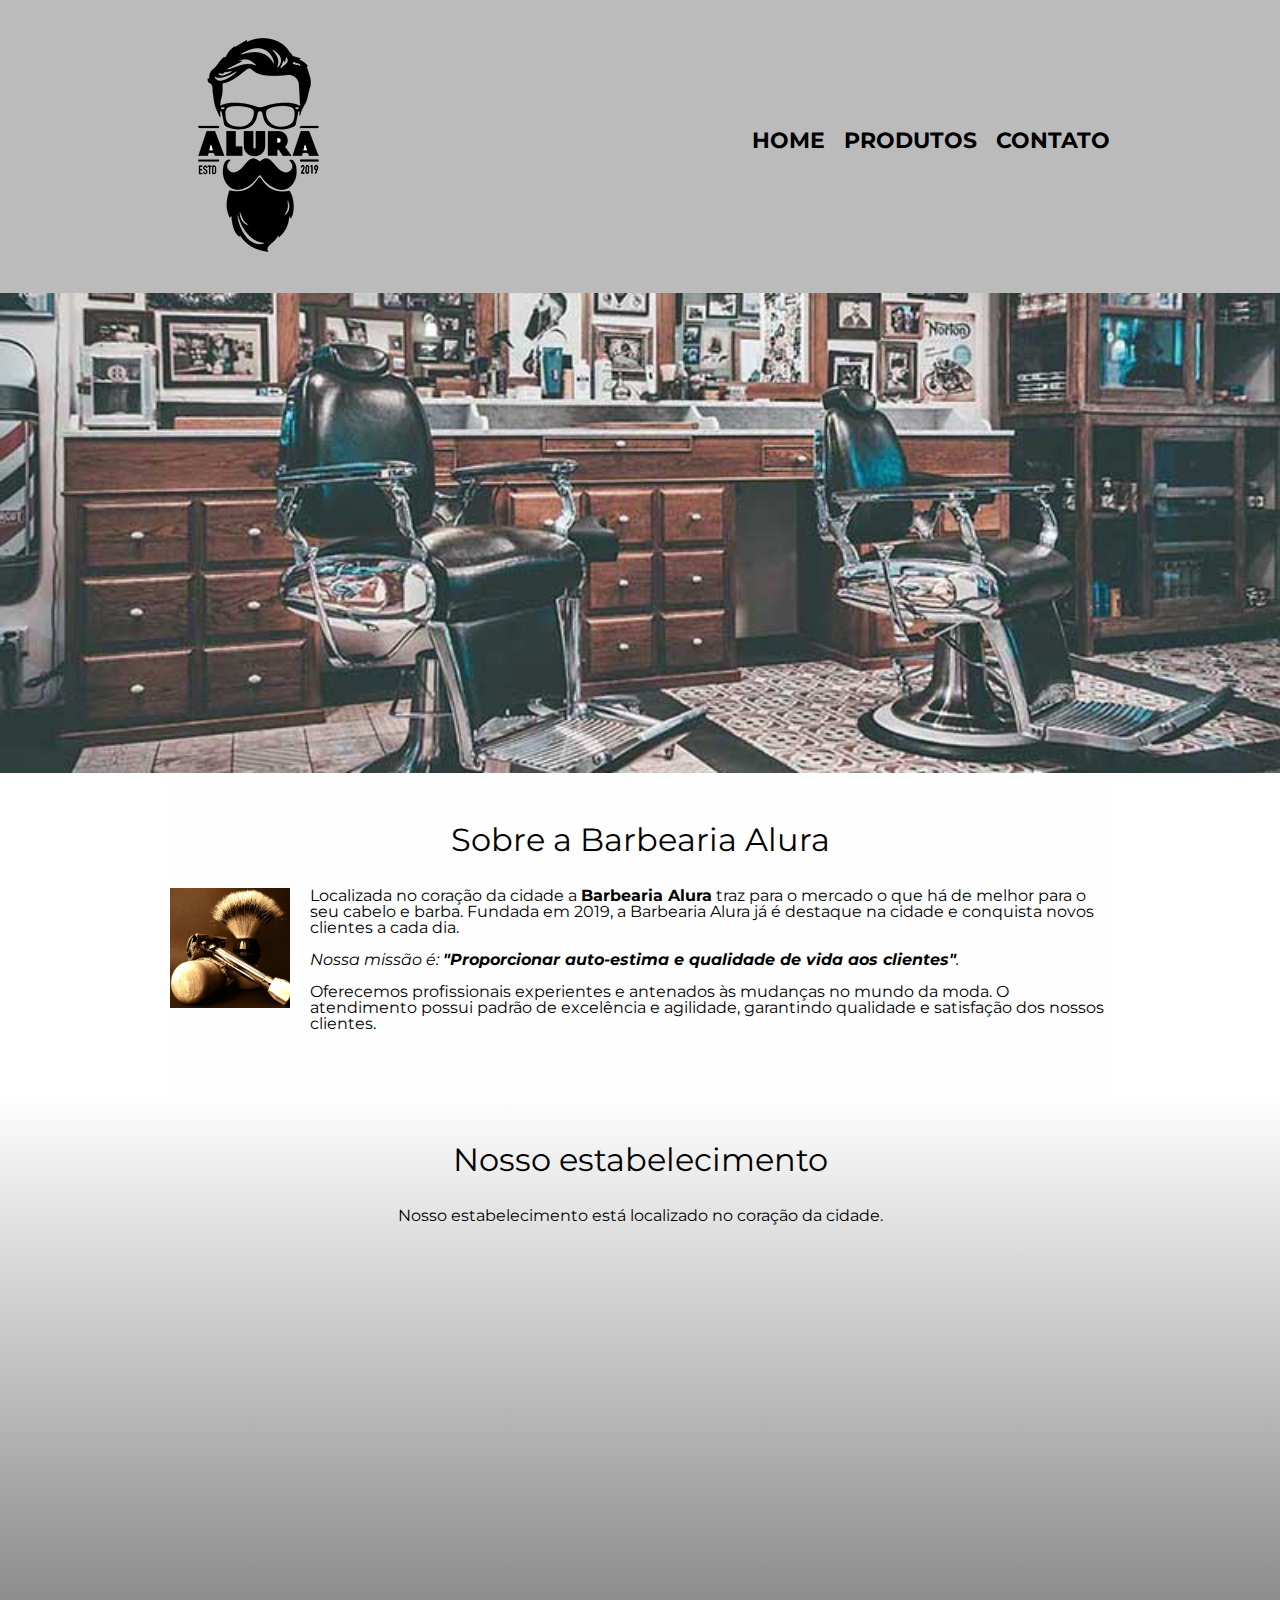
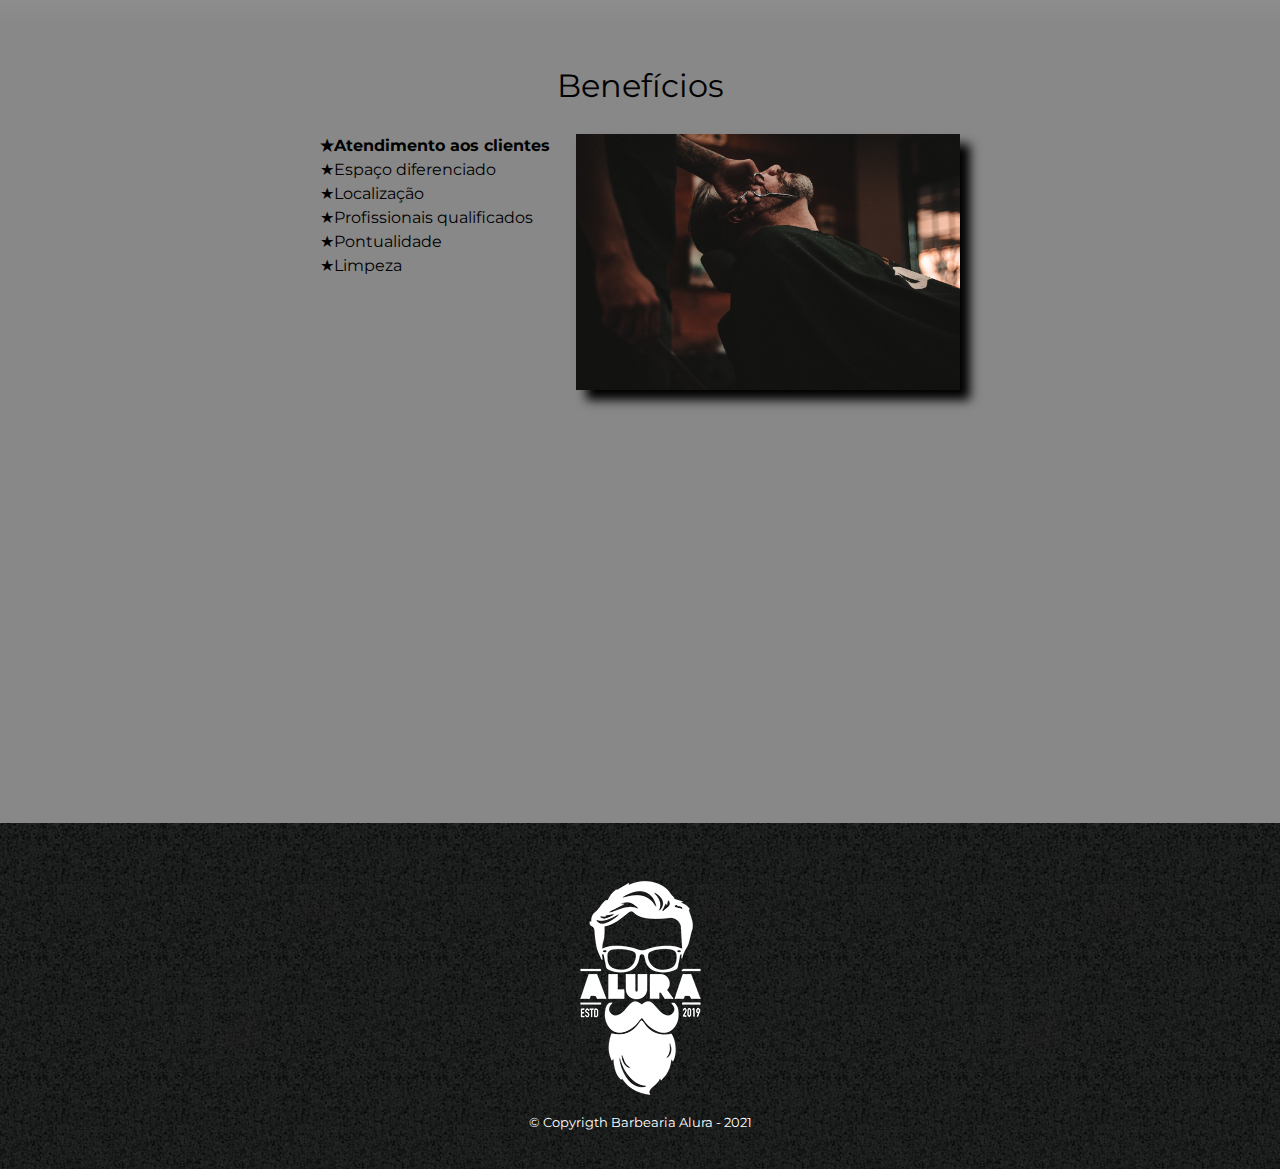
<file: index.html>
<!DOCTYPE html>
<html lang="pt-br">

<head>
  <meta charset="UTF-8">
  <meta name="viewport" content="width=device-width">
  <title>Barbearia Alura</title>
  <link rel="stylesheet" href="css/reset.css">
  <link rel="stylesheet" href="css/style.css">
  <link href="https://fonts.googleapis.com/css2?family=Montserrat&display=swap" rel="stylesheet">
</head>

<body>
  <header>
    <div class="caixa">
      <h1><img src="img/logo.png" alt="Logo da Barbearia da Alura"></h1>
      <nav>
        <ul>
          <li><a href="index.html">Home</a></li>
          <li><a href="produtos.html">Produtos</a></li>
          <li><a href="contato.html">Contato</a></li>
        </ul>
      </nav>
    </div>
  </header>

  <img class="banner" src="img/banner.jpg">

  <main>
    <section class="principal">
      <h2 class="titulo-principal">Sobre a Barbearia Alura</h2>

      <img class="utensilios" src="img/utensilios.jpg" alt="Utensilios de um barbeiro">

      <p>Localizada no coração da cidade a <strong>Barbearia Alura</strong> traz para o mercado o que há de melhor para
        o seu cabelo e barba. Fundada em 2019, a Barbearia Alura já é destaque na cidade e conquista novos clientes a
        cada dia.</p>

      <p><em>Nossa missão é: <strong>"Proporcionar auto-estima e qualidade de vida aos clientes"</strong>.</em></p>

      <p>Oferecemos profissionais experientes e antenados às mudanças no mundo da moda. O atendimento possui padrão de
        excelência e agilidade, garantindo qualidade e satisfação dos nossos clientes.</p>
    </section>

    <section class="mapa">
      <h3 class="titulo-principal">Nosso estabelecimento</h3>
      <p>Nosso estabelecimento está localizado no coração da cidade.</p>

      <div class="conteudo-mapa">
        <iframe
          src="https://www.google.com/maps/embed?pb=!1m18!1m12!1m3!1d3656.4483278365396!2d-46.63466568562861!3d-23.588249068469487!2m3!1f0!2f0!3f0!3m2!1i1024!2i768!4f13.1!3m3!1m2!1s0x94ce5a2b2ed7f3a1%3A0xab35da2f5ca62674!2sCaelum!5e0!3m2!1spt-BR!2sbr!4v1568814489656!5m2!1spt-BR!2sbr"
          width="100%" height="315" frameborder="0" style="border:0;" allowfullscreen=""></iframe>
      </div>
    </section>

    <section class="beneficios">
      <h3 class="titulo-principal">Benefícios</h3>

      <div class="conteudo-beneficios">
        <ul class="lista-beneficios">
          <li class="itens">Atendimento aos clientes</li>
          <li class="itens">Espaço diferenciado</li>
          <li class="itens">Localização</li>
          <li class="itens">Profissionais qualificados</li>
          <li class="itens">Pontualidade</li>
          <li class="itens">Limpeza</li>
        </ul><img src="img/beneficios.jpg" class="imagem-beneficios">
      </div>

      <div class="video">
        <iframe width="560" height="315" src="https://www.youtube.com/embed/wcVVXUV0YUY" frameborder="0"
          allow="accelerometer; autoplay; encrypted-media; gyroscope; picture-in-picture" allowfullscreen></iframe>
      </div>
    </section>
  </main>

  <footer>
    <img src="img/logo-branco.png" alt="Logo da Barbearia da Alura">
    <p class="copyrigth">&copy; Copyrigth Barbearia Alura - 2021</p>
  </footer>

</body>


</html>
</file>
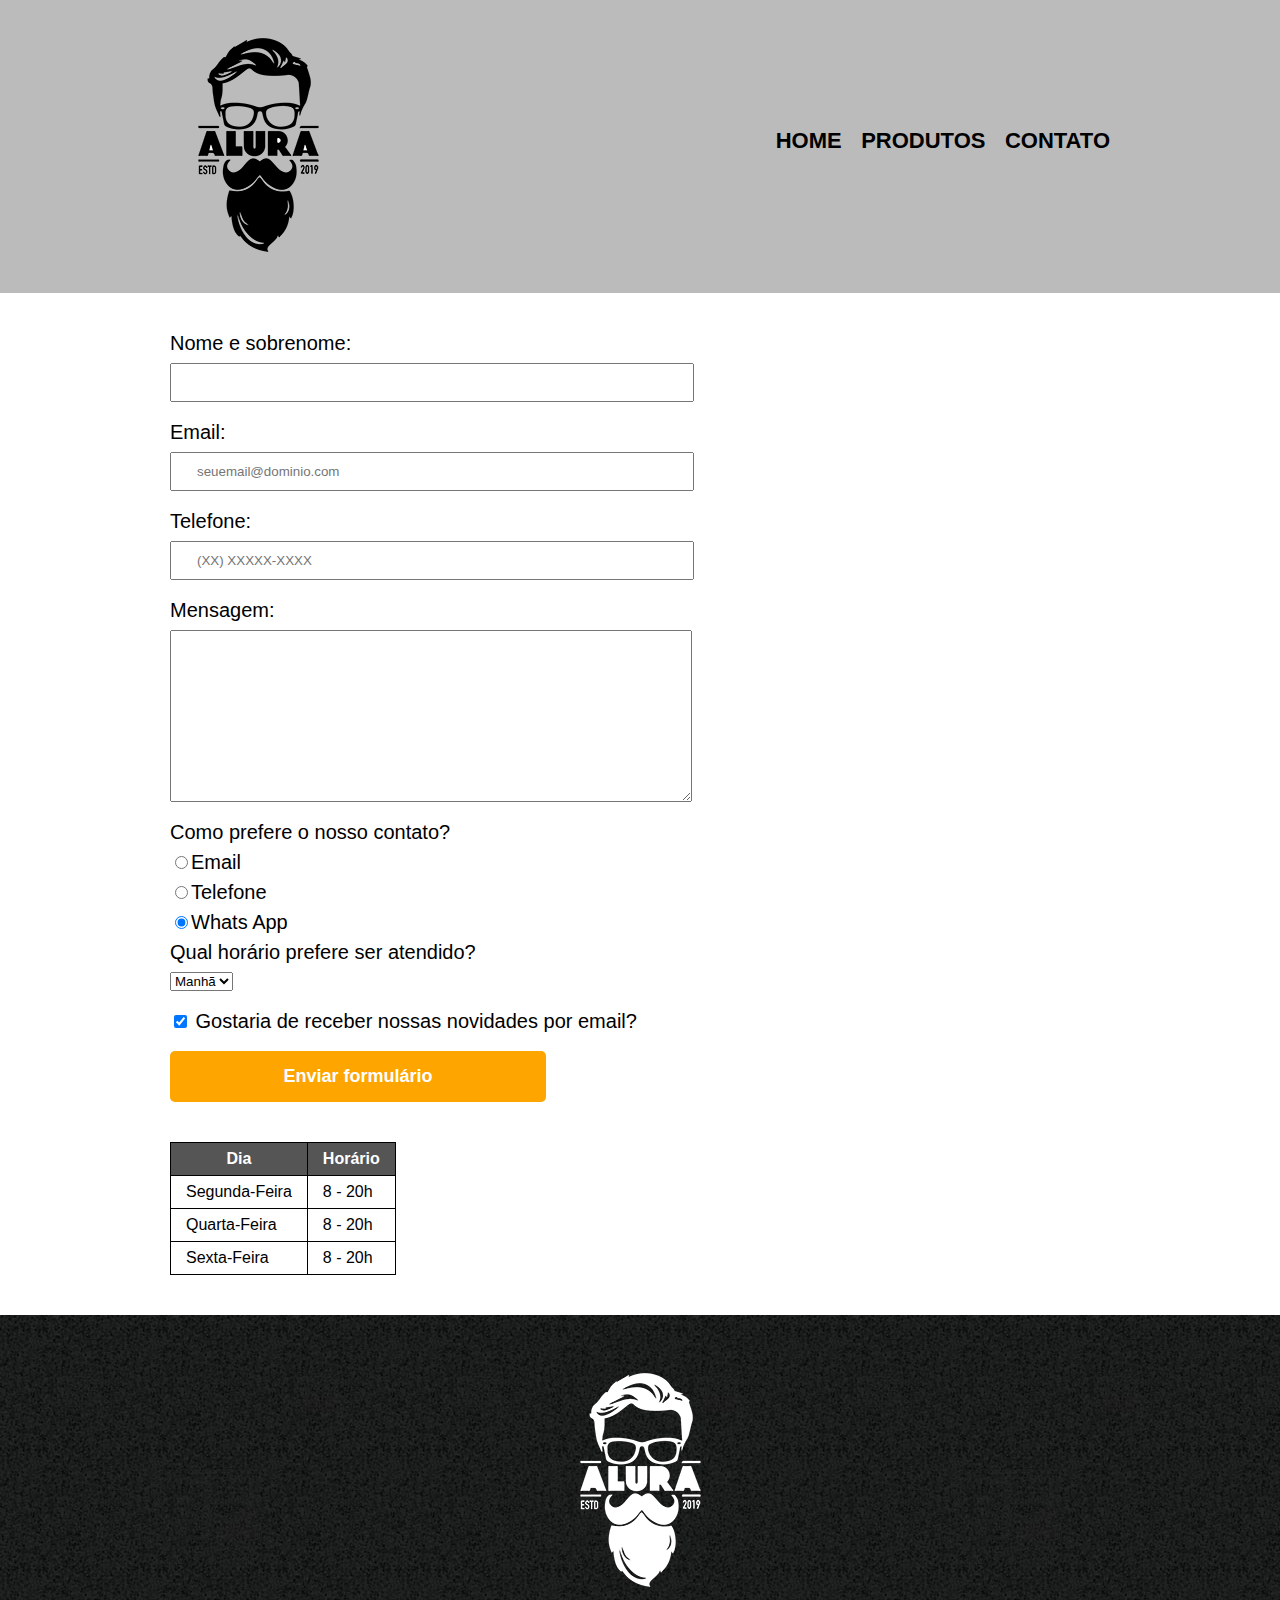
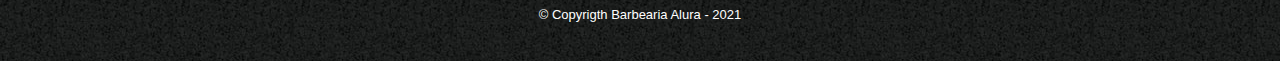
<file: contato.html>
<!DOCTYPE html>
<html>

<head>
  <meta charset="UTF-8">
  <title>Contato - Barbearia Alura</title>
  <link rel="stylesheet" href="css/reset.css">
  <link rel="stylesheet" href="css/style.css">
</head>

<body>
  <header>
    <div class="caixa">
      <h1><img src="img/logo.png" alt="Logo da Barbearia da Alura"></h1>
      <nav>
        <ul>
          <li><a href="index.html">Home</a></li>
          <li><a href="produtos.html">Produtos</a></li>
          <li><a href="contato.html">Contato</a></li>
        </ul>
      </nav>
    </div>
  </header>

  <main class="cadastro">
    <form>
      <label for="nomeesobrenome">Nome e sobrenome:</label>
      <input type="text" id="nomeesobrenome" class="input-padrao" required>

      <label for="email">Email:</label>
      <input type="email" id="email" class="input-padrao" required placeholder="seuemail@dominio.com">

      <label for="telefone">Telefone:</label>
      <input type="tel" id="telefone" class="input-padrao" required placeholder="(XX) XXXXX-XXXX">

      <label for="mensagem">Mensagem:</label>
      <textarea cols="70" rows="10" id="mensagem" class="input-padrao" required></textarea>

      <fieldset>
        <legend>Como prefere o nosso contato?</legend>
        <label for="radio-email"><input type="radio" name="contato" value="email" id="radio-email">Email</label>

        <label for="radio-telefone"><input type="radio" name="contato" value="telefone"
            id="radio-telefone">Telefone</label>

        <label for="radio-whatsapp"> <input type="radio" name="contato" value="whatsapp" id="radio-whatsapp"
            checked>Whats App</label>
      </fieldset>

      <fieldset>
        <legend>Qual horário prefere ser atendido?</legend>
        <select>
          <option>Manhã</option>
          <option>Tarde</option>
          <option>Noite</option>
        </select>
      </fieldset>

      <label class="checkbox"><input type="checkbox" checked> Gostaria de receber nossas novidades por email?</label>

      <input type="submit" value="Enviar formulário" class="enviar">
    </form>

    <table>
      <thead>
        <tr>
          <th>Dia</th>
          <th>Horário</th>
        </tr>
      </thead>
      <tbody>
        <tr>
          <td>Segunda-Feira</td>
          <td>8 - 20h</td>
        </tr>
        <tr>
          <td>Quarta-Feira</td>
          <td>8 - 20h</td>
        </tr>
        <tr>
          <td>Sexta-Feira</td>
          <td>8 - 20h</td>
        </tr>
      </tbody>
    </table>
  </main>

  <footer>
    <img src="img/logo-branco.png" alt="Logo da Barbearia da Alura">
    <p class="copyrigth">&copy; Copyrigth Barbearia Alura - 2021</p>
  </footer>
</body>

</html>
</file>
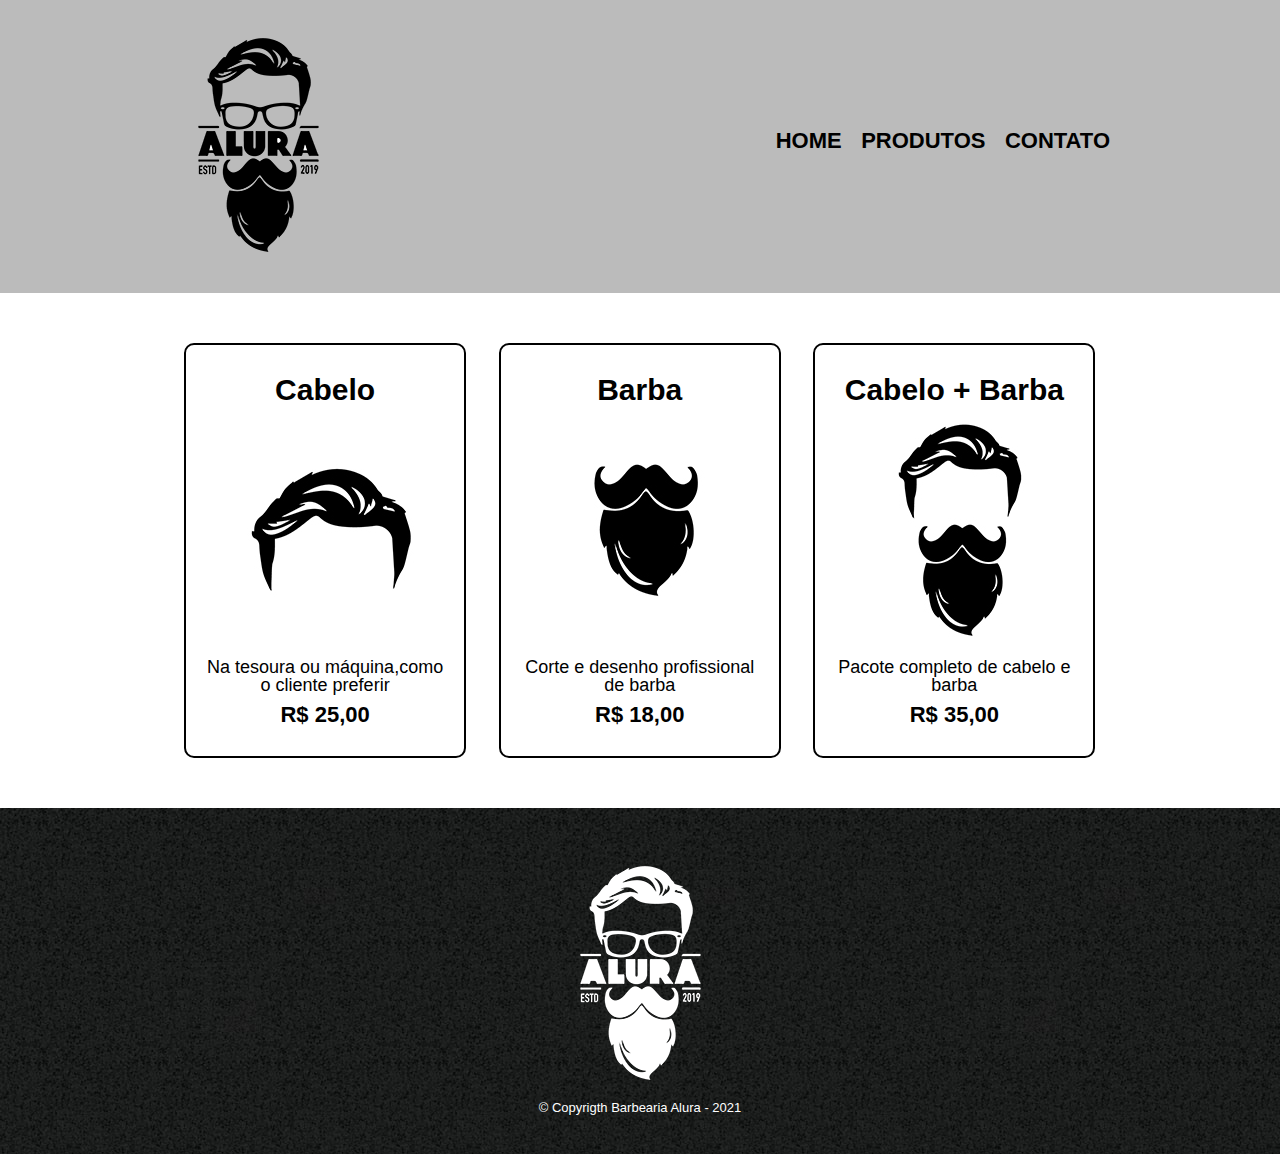
<file: produtos.html>
<!DOCTYPE html>
<html>

<head>
  <meta charset="UTF-8">
  <title>Produtos - Barbearia Alura</title>
  <link rel="stylesheet" href="css/reset.css">
  <link rel="stylesheet" href="css/style.css">
</head>

<body>
  <header>
    <div class="caixa">
      <h1><img src="img/logo.png" alt="Logo da Barbearia"></h1>

      <nav>
        <ul>
          <li><a href="index.html">Home</a></li>
          <li><a href="produtos.html">Produtos</a></li>
          <li><a href="contato.html">Contato</a></li>
        </ul>
      </nav>
    </div>
  </header>

  <main>
    <ul class="produtos">
      <li>
        <h2>Cabelo</h2>
        <img src="img/cabelo.jpg" alt="Imagem de um cabelo">
        <p class="produto-descricao">Na tesoura ou máquina,como o cliente preferir</p>
        <p class="produto-preco">R$ 25,00</p>
      </li>
      <li>
        <h2>Barba</h2>
        <img src="img/barba.jpg" alt="Imagem de uma barba">
        <p class="produto-descricao">Corte e desenho profissional de barba</p>
        <p class="produto-preco">R$ 18,00</p>
      </li>
      <li>
        <h2>Cabelo + Barba</h2>
        <img src="img/cabelo+barba.jpg" alt="imagem de um cabelo e barba">
        <p class="produto-descricao">Pacote completo de cabelo e barba</p>
        <p class="produto-preco">R$ 35,00</p>
      </li>
    </ul>
  </main>

  <footer>
    <img src="img/logo-branco.png" alt="logo da barbearia na cor branca">
    <p class="copyrigth">&copy; Copyrigth Barbearia Alura - 2021</p>
  </footer>
</body>

</html>
</file>
<file: css/style.css>
body {
  font-family: 'Montserrat', sans-serif;
}

header {
  background: #BBBBBB;
  padding: 20px 0;
}

.caixa {
  position: relative;
  width: 940px;
  margin: 0 auto;
}

nav {
  position: absolute;
  top: 110px;
  right: 0;
}

nav li {
  display: inline;
  margin: 0 0 0 15px;
}

nav a {
  text-transform: uppercase;
  color: #000000;
  font-weight: bold;
  font-size: 22px;
  text-decoration: none;
}

nav a:hover {
  color: #C78C19;
  text-decoration: underline;
}

footer {
  text-align: center;
  background: url("../img/bg.jpg");
  padding: 40px 0;
}

.copyrigth {
  color: #FFFFFF;
  font-size: 13px;
  margin-top: 20px 0 0;
}

/*Página inicial*/

.banner {
  width: 100%;
}

.principal {
  padding: 3em 0;
  background: #FEFEFE;
  width: 940px;
  margin: 0 auto;
}

.titulo-principal {
  text-align: center;
  font-size: 2em;
  margin: 0 0 1em;
  clear: left;
}

.principal p {
  margin: 0 0 1em;
}

.principal strong {
  font-weight: bold;
}

.principal em {
  font-style: italic;
}

.utensilios {
  width: 120px;
  float: left;
  margin: 0 20px 20px 0;
}

.mapa {
  padding: 3em 0;
  background: linear-gradient(#FEFEFE, #888888);
}

.mapa p {
  margin: 0 0 2em;
  text-align: center;
}

.conteudo-mapa {
  width: 940px;
  margin: 0 auto;
}

.beneficios {
  padding: 3em 0;
  background: #888888;
}

.conteudo-beneficios {
  width: 640px;
  margin: 0 auto;
}

.lista-beneficios {
  width: 40%;
  display: inline-block;
  vertical-align: top;
}

.itens {
  line-height: 1.5;
}

.itens:before {
  content: "★";
}

.itens:first-child {
  font-weight: bold;
}

.imagem-beneficios {
  width: 60%;
  opacity: 1;
  transition: 400ms;
  box-shadow: 10px 10px 10px 0 #000000;
}

.imagem-beneficios:hover {
  opacity: 0.3;
}

.video {
  width: 560px;
  margin: 2em auto;
}

/* Pagina de produtos*/

.produtos {
  width: 940px;
  margin: 0 auto;
  padding: 50px 0;
}

.produtos li {
  display: inline-block;
  text-align: center;
  width: 30%;
  vertical-align: top;
  margin: 0 1.5%;
  padding: 30px 20px;
  box-sizing: border-box;
  border: 2px solid #000000;
  border-radius: 10px;
}

.produtos li:hover {
  border-color: #C78C19;
}

.produtos li:active {
  border-color: #088C19;
}

.produtos li:hover h2 {
  font-size: 34px;
}

.produtos h2 {
  font-size: 30px;
  font-weight: bold;
}

.produto-descricao {
  font-size: 18px;
}

.produto-preco {
  font-size: 22px;
  font-weight: bold;
  margin-top: 10px;
}

/* Pagina de contato*/

.cadastro {
  width: 940px;
  margin: 0 auto;
}

form {
  margin: 40px 0;
}

form label, form legend {
  display: block;
  font-size: 20px;
  margin: 0 0 10px;
}

.input-padrao {
  display: block;
  margin: 0 0 20px;
  padding: 10px 25px;
  width: 50%;
}

.checkbox {
  margin: 20px 0;
}

.enviar {
  width: 40%;
  padding: 15px 0;
  background: orange;
  color: #FFFFFF;
  font-weight: bold;
  font-size: 18px;
  border: none;
  border-radius: 5px;
  transition: 1s all;
  cursor: pointer;
}

.enviar:hover {
  background: darkorange;
  transform: scale(1.2);
}

table {
  margin: 20px 0 40px;
}

thead {
  background: #555555;
  color: #FFFFFF;
  font-weight: bold;
}

td, th {
  border: 1px solid #000000;
  padding: 8px 15px;
}

/* Responsivo ???????? */

@media screen and (max-width: 480px) {
  .caixa, .principal, .conteudo-beneficios, .conteudo-mapa, .video {
    width: auto;
  }
  h1 {
    text-align: center;
  }
  nav {
    position: static;
  }
  .lista-beneficios, .imagem-beneficios {
    width: 100%;
  }
}
</file>
